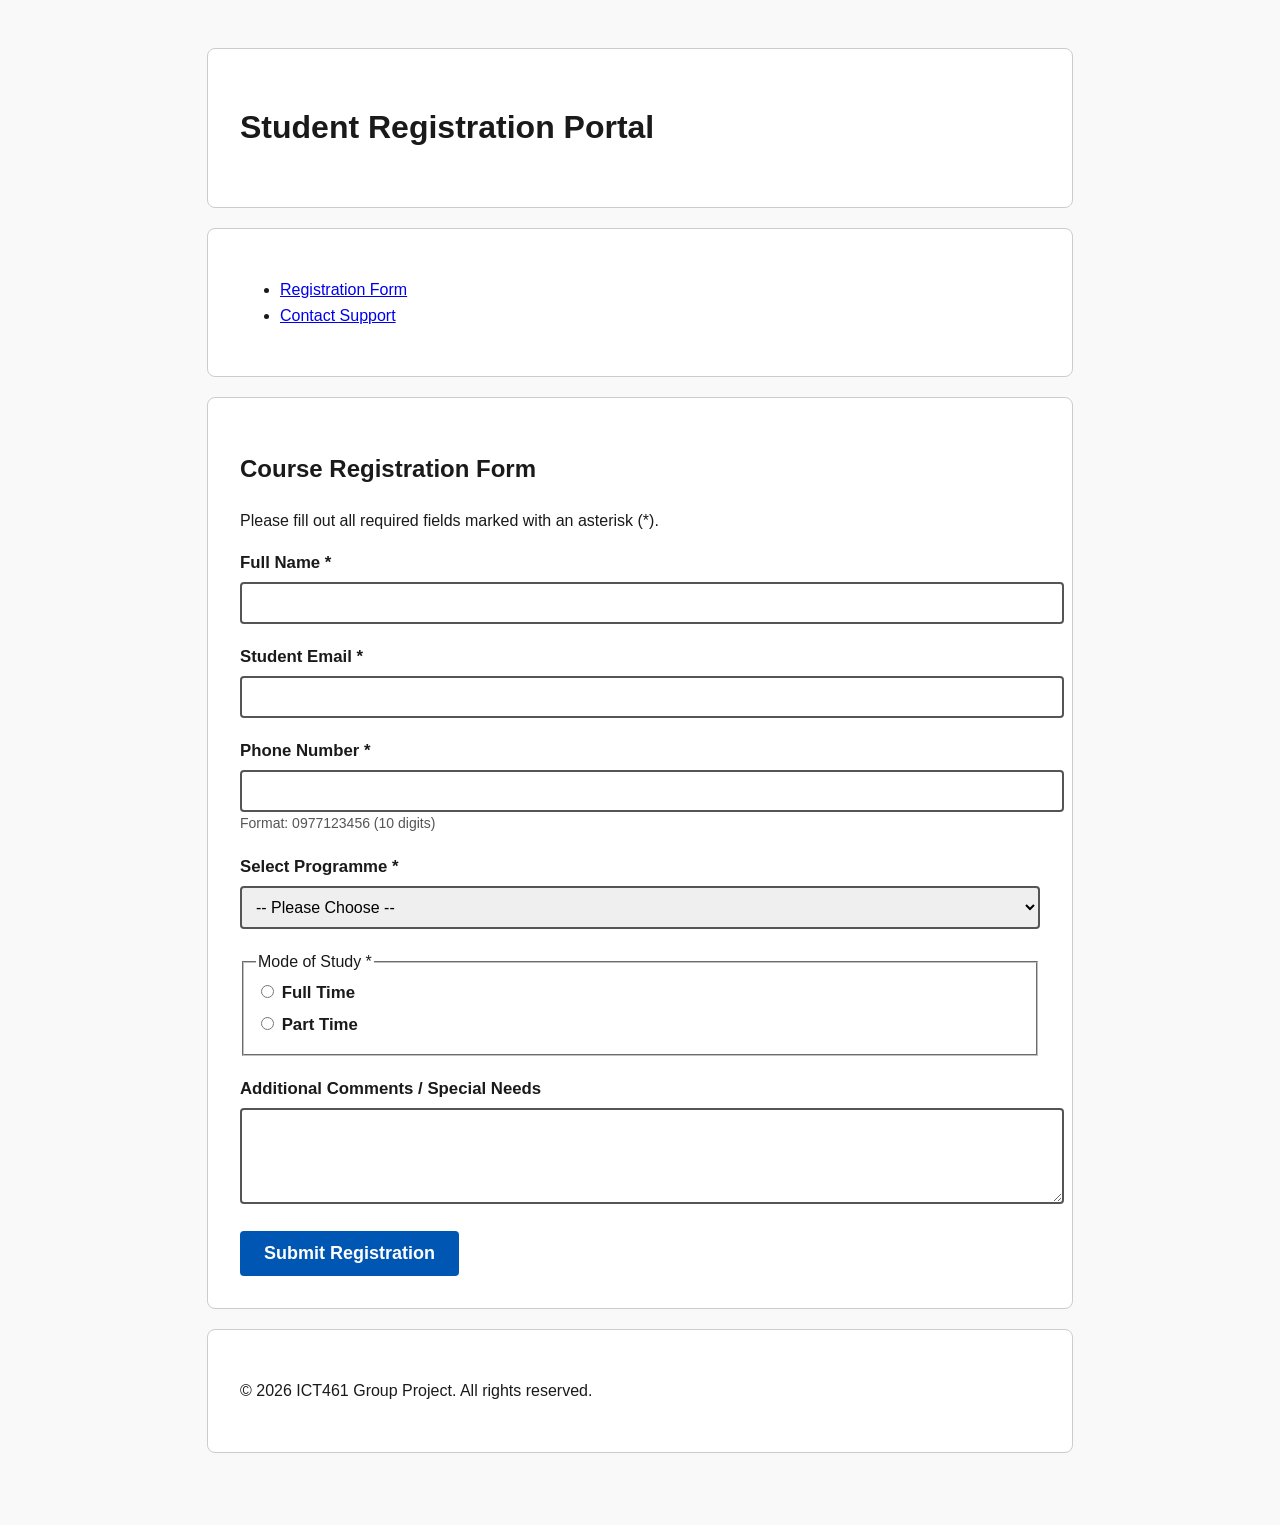
<file: index.html>
<!DOCTYPE html>
<html lang="en">
<head>
    <meta charset="UTF-8">
    <meta name="viewport" content="width=device-width, initial-scale=1.0">
    <title>ICT461 Accessible Interface</title>
    <link rel="stylesheet" href="style.css">
</head>
<body>

    <!-- TASK 1: Semantic Landmarks -->
    <header>
        <h1>Student Registration Portal</h1>
    </header>

    <nav aria-label="Main Navigation">
        <ul>
            <li><a href="#main-content">Registration Form</a></li>
            <li><a href="#footer-info">Contact Support</a></li>
        </ul>
    </nav>

    <main id="main-content">
        <section aria-labelledby="form-heading">
            <h2 id="form-heading">Course Registration Form</h2>
            <p>Please fill out all required fields marked with an asterisk (*).</p>

            <!-- ARIA Live Region for Screen Readers (Task 3) -->
            <div id="form-status" aria-live="polite" class="status-box"></div>

            <form id="regForm" novalidate>

                <!-- Input 1: Text -->
                <div class="form-group">
                    <label for="fullName">Full Name *</label>
                    <input type="text" id="fullName" name="fullName" required
                           autocomplete="name"
                           aria-required="true" aria-describedby="name-error">
                    <span id="name-error" class="error-message" aria-live="polite"></span>
                </div>

                <!-- Input 2: Email -->
                <div class="form-group">
                    <label for="email">Student Email *</label>
                    <input type="email" id="email" name="email" required
                           autocomplete="email"
                           aria-required="true" aria-describedby="email-error">
                    <span id="email-error" class="error-message" aria-live="polite"></span>
                </div>

                <!-- Input 3: Phone (Pattern) -->
                <div class="form-group">
                    <label for="phone">Phone Number *</label>
                    <input type="tel" id="phone" name="phone" required pattern="[0-9]{10}"
                           autocomplete="tel"
                           aria-required="true" aria-describedby="phone-error phone-hint">
                    <span id="phone-hint" class="hint-text">Format: 0977123456 (10 digits)</span>
                    <span id="phone-error" class="error-message" aria-live="polite"></span>
                </div>

                <!-- Input 4: Select -->
                <div class="form-group">
                    <label for="programme">Select Programme *</label>
                    <select id="programme" name="programme" required aria-required="true"
                            aria-describedby="programme-error">
                        <option value="">-- Please Choose --</option>
                        <option value="CS">Computer Science</option>
                        <option value="IT">Information Technology</option>
                        <option value="SE">Software Engineering</option>
                    </select>
                    <span id="programme-error" class="error-message" aria-live="polite"></span>
                </div>

                <!-- Input 5: Radio Group -->
                <fieldset class="form-group">
                    <legend>Mode of Study *</legend>
                    <label><input type="radio" name="mode" value="fulltime" required aria-describedby="mode-error"> Full Time</label>
                    <label><input type="radio" name="mode" value="parttime" aria-describedby="mode-error"> Part Time</label>
                    <span id="mode-error" class="error-message" aria-live="polite"></span>
                </fieldset>

                <!-- Input 6: Textarea -->
                <div class="form-group">
                    <label for="comments">Additional Comments / Special Needs</label>
                    <textarea id="comments" name="comments" rows="4"></textarea>
                </div>

                <button type="submit" id="submitBtn">Submit Registration</button>
            </form>
        </section>
    </main>

    <footer id="footer-info">
        <p>&copy; 2026 ICT461 Group Project. All rights reserved.</p>
    </footer>

    <script src="script.js"></script>
</body>
</html>
</file>
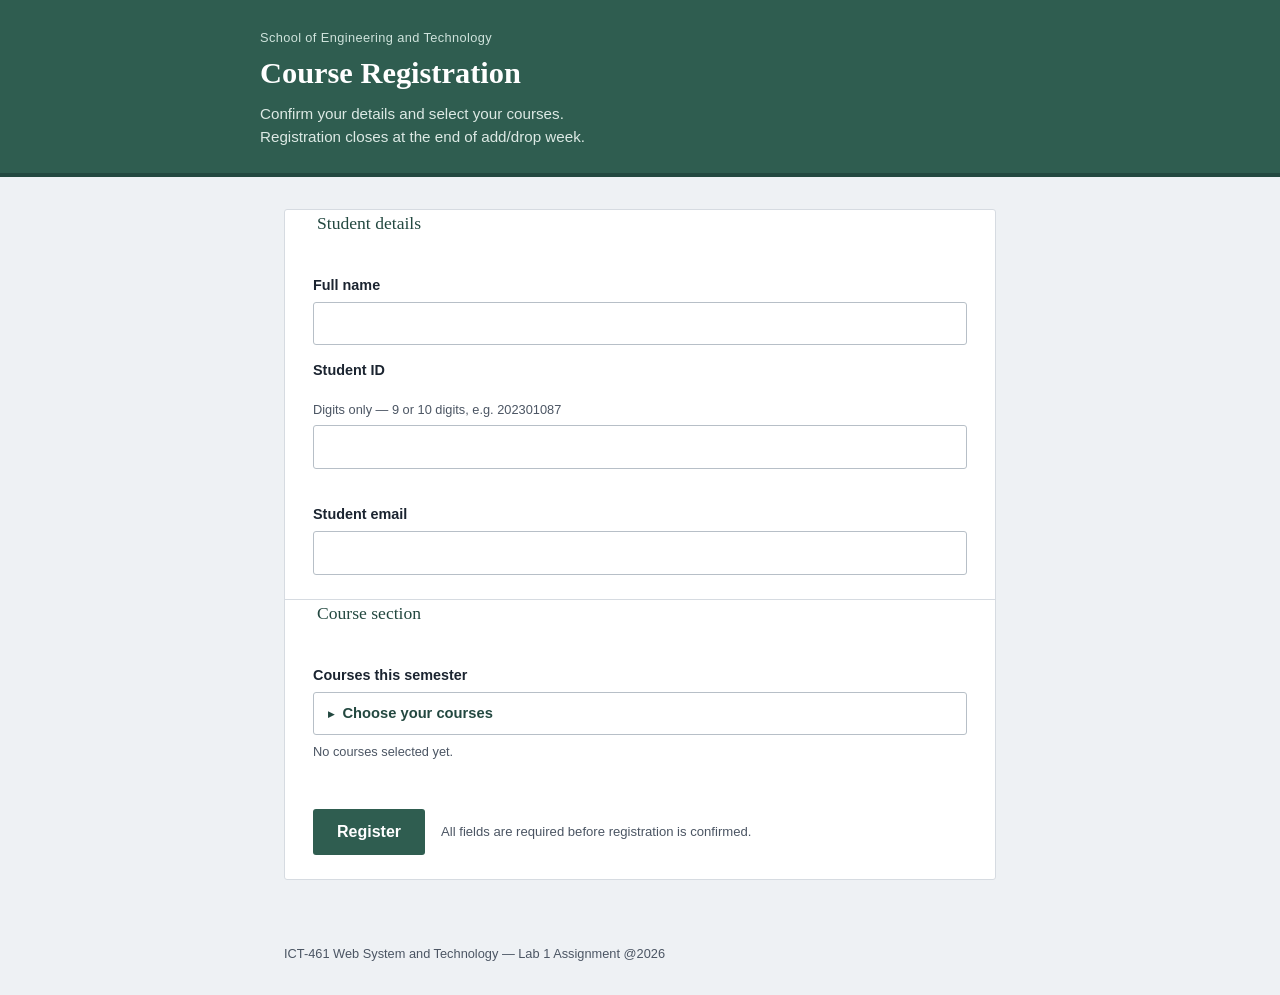
<file: registration-1.html>
<!DOCTYPE html>
<html lang="en">
<head>
<meta charset="UTF-8">
<meta name="viewport" content="width=device-width, initial-scale=1.0">
<title>Course Registration</title>
<style>
  :root {
    --ink: #1b2430;
    --ink-soft: #4b5563;
    --line: #d6dbe1;
    --field-bg: #ffffff;
    --page-bg: #eef1f4;
    --accent: #2f5d50;
    --accent-dark: #234840;
    --error: #a3312a;
    --error-bg: #fbeceb;
    --success-bg: #eaf3ef;
    --radius: 3px;
    --font-serif: "Iowan Old Style", "Palatino Linotype", Georgia, serif;
    --font-sans: "Segoe UI", "Helvetica Neue", Arial, sans-serif;
  }

  * { box-sizing: border-box; }

  body {
    margin: 0;
    background: var(--page-bg);
    color: var(--ink);
    font-family: var(--font-sans);
    line-height: 1.5;
  }

  header.site-header {
    background: var(--accent);
    color: #fff;
    padding: 1.75rem 1.5rem 1.5rem;
    border-bottom: 4px solid var(--accent-dark);
  }

  header.site-header .header-inner {
    max-width: 760px;
    margin: 0 auto;
  }

  header.site-header p.eyebrow {
    margin: 0 0 0.25rem;
    font-size: 0.8rem;
    letter-spacing: 0.03em;
    color: #cfe3dc;
  }

  header.site-header h1 {
    font-family: var(--font-serif);
    margin: 0;
    font-size: 1.9rem;
    font-weight: 600;
  }

  header.site-header p.sub {
    margin: 0.4rem 0 0;
    color: #dce9e4;
    font-size: 0.95rem;
    max-width: 46ch;
  }

  main {
    max-width: 760px;
    margin: 0 auto;
    padding: 2rem 1.5rem 4rem;
  }

  .status-banner {
    display: none;
    padding: 0.9rem 1.1rem;
    border-radius: var(--radius);
    margin-bottom: 1.5rem;
    font-size: 0.95rem;
  }

  .status-banner.show { display: block; }

  .status-banner.success {
    background: var(--success-bg);
    border: 1px solid #9fc3b3;
    color: #1f4437;
  }

  .status-banner.error {
    background: var(--error-bg);
    border: 1px solid #e3a8a3;
    color: var(--error);
  }

  form {
    background: var(--field-bg);
    border: 1px solid var(--line);
    border-radius: var(--radius);
  }

  fieldset {
    border: none;
    border-bottom: 1px solid var(--line);
    padding: 1.5rem 1.75rem;
    margin: 0;
  }

  fieldset:last-of-type { border-bottom: none; }

  legend {
    font-family: var(--font-serif);
    font-size: 1.1rem;
    padding: 0 0.25rem;
    color: var(--accent-dark);
  }

  .field {
    display: flex;
    flex-direction: column;
    margin-top: 1.1rem;
  }

  .field:first-of-type { margin-top: 0.9rem; }

  .field label {
    font-size: 0.9rem;
    font-weight: 600;
    margin-bottom: 0.35rem;
    color: var(--ink);
  }

  .field .hint {
    font-size: 0.8rem;
    color: var(--ink-soft);
    margin-bottom: 0.4rem;
  }

  input, select {
    font: inherit;
    padding: 0.55rem 0.7rem;
    border: 1px solid #b7bfc7;
    border-radius: var(--radius);
    background: #fff;
    color: var(--ink);
  }

  input:focus-visible, select:focus-visible, button:focus-visible {
    outline: 3px solid #9cc2b6;
    outline-offset: 1px;
    border-color: var(--accent);
  }

  .field[data-invalid="true"] input,
  .field[data-invalid="true"] select {
    border-color: var(--error);
    background: var(--error-bg);
  }

  .error-msg {
    display: none;
    color: var(--error);
    font-size: 0.82rem;
    margin-top: 0.35rem;
  }

  .field[data-invalid="true"] .error-msg { display: block; }

  .course-picker {
    border: 1px solid #b7bfc7;
    border-radius: var(--radius);
    background: #fff;
  }

  .course-picker summary {
    cursor: pointer;
    list-style: none;
    padding: 0.6rem 0.9rem;
    font-weight: 600;
    font-size: 0.92rem;
    color: var(--accent-dark);
    display: flex;
    align-items: center;
    gap: 0.5rem;
  }

  .course-picker summary::before {
    content: "▸";
    font-size: 0.75rem;
    transition: transform 0.15s ease;
  }

  .course-picker[open] summary::before {
    transform: rotate(90deg);
  }

  .course-picker summary::-webkit-details-marker { display: none; }

  .course-picker summary:focus-visible {
    outline: 3px solid #9cc2b6;
    outline-offset: -2px;
  }

  .checkbox-group {
    display: flex;
    flex-direction: column;
    gap: 0.15rem;
    padding: 0.3rem 0.5rem 0.7rem;
    border-top: 1px solid var(--line);
  }

  .checkbox-item {
    display: flex;
    align-items: center;
    gap: 0.6rem;
    font-size: 0.92rem;
    font-weight: 400;
    color: var(--ink);
    padding: 0.5rem 0.4rem;
    border-radius: var(--radius);
    cursor: pointer;
  }

  .checkbox-item:hover { background: #f2f5f3; }

  .checkbox-item input[type="checkbox"] {
    position: absolute;
    opacity: 0;
    width: 1px;
    height: 1px;
  }

  .checkbox-item .box {
    flex: none;
    width: 1.15rem;
    height: 1.15rem;
    border: 1.5px solid #9aa5ae;
    border-radius: 3px;
    display: flex;
    align-items: center;
    justify-content: center;
    background: #fff;
  }

  .checkbox-item .box::after {
    content: "✔";
    font-size: 0.75rem;
    color: #fff;
    opacity: 0;
  }

  .checkbox-item input[type="checkbox"]:checked + .box {
    background: var(--accent);
    border-color: var(--accent);
  }

  .checkbox-item input[type="checkbox"]:checked + .box::after {
    opacity: 1;
  }

  .checkbox-item input[type="checkbox"]:focus-visible + .box {
    outline: 3px solid #9cc2b6;
    outline-offset: 1px;
  }

  .picker-summary {
    font-size: 0.8rem;
    color: var(--ink-soft);
    margin: 0.4rem 0 0;
  }

  .field[data-invalid="true"] .course-picker {
    border-color: var(--error);
    background: var(--error-bg);
  }

  .row-two {
    display: grid;
    grid-template-columns: 1fr;
    gap: 1.1rem;
  }

  .actions {
    padding: 1.5rem 1.75rem;
    display: flex;
    align-items: center;
    gap: 1rem;
  }

  button {
    font: inherit;
    font-weight: 600;
    background: var(--accent);
    color: #fff;
    border: none;
    padding: 0.7rem 1.5rem;
    border-radius: var(--radius);
    cursor: pointer;
  }

  button:hover { background: var(--accent-dark); }

  .actions p {
    margin: 0;
    font-size: 0.82rem;
    color: var(--ink-soft);
  }

  footer.site-footer {
    max-width: 760px;
    margin: 0 auto;
    padding: 0 1.5rem 2rem;
    font-size: 0.8rem;
    color: var(--ink-soft);
  }

  @media (max-width: 560px) {
    .row-two { grid-template-columns: 1fr; }
    header.site-header h1 { font-size: 1.55rem; }
    fieldset { padding: 1.25rem 1.1rem; }
    .actions { padding: 1.25rem 1.1rem; flex-direction: column; align-items: stretch; }
  }
</style>
</head>
<body>

<header class="site-header">
  <div class="header-inner">
    <p class="eyebrow">School of Engineering and Technology</p>
    <h1>Course Registration</h1>
    <p class="sub">Confirm your details and select your courses. Registration closes at the end of add/drop week.</p>
  </div>
</header>

<main>
  <div id="statusBanner" class="status-banner" role="status" aria-live="polite"></div>

  <form id="regForm" novalidate>
    <fieldset>
      <legend>Student details</legend>

      <div class="field" id="field-name">
        <label for="fullName">Full name</label>
        <input type="text" id="fullName" name="fullName" autocomplete="name" required>
        <p class="error-msg">Enter your full name as it appears on your student record.</p>
      </div>

      <div class="row-two">
        <div class="field" id="field-studentId">
          <label for="studentId">Student ID</label>
          <p class="hint">Digits only — 9 or 10 digits, e.g. 202301087</p>
          <input type="text" id="studentId" name="studentId" inputmode="numeric" autocomplete="off" required>
          <p class="error-msg">Student ID must be 9 or 10 digits, numbers only.</p>
        </div>

        <div class="field" id="field-email">
          <label for="email">Student email</label>
          <input type="email" id="email" name="email" autocomplete="email" required>
          <p class="error-msg">Enter a valid email address.</p>
        </div>
      </div>
    </fieldset>

    <fieldset>
      <legend>Course section</legend>

      <div class="field" id="field-courses">
        <label id="coursesLabel">Courses this semester</label>
        <details class="course-picker">
          <summary>Choose your courses</summary>
          <div class="checkbox-group" role="group" aria-labelledby="coursesLabel">
            <label class="checkbox-item">
              <input type="checkbox" name="courses" value="ICT-411">
              <span class="box" aria-hidden="true"></span> ICT-411 — Cloud computing
            </label>
            <label class="checkbox-item">
              <input type="checkbox" name="courses" value="BIO-111">
              <span class="box" aria-hidden="true"></span> BIO-111 — Biology
            </label>
            <label class="checkbox-item">
              <input type="checkbox" name="courses" value="ICT-461">
              <span class="box" aria-hidden="true"></span> ICT-461 — Web Systems and Technology
            </label>
            <label class="checkbox-item">
              <input type="checkbox" name="courses" value="ICT-361">
              <span class="box" aria-hidden="true"></span> ICT-361 — Mobile Application Development
            </label>
            <label class="checkbox-item">
              <input type="checkbox" name="courses" value="ICT-332">
              <span class="box" aria-hidden="true"></span> ICT-332 — Generative AI and LLMs
            </label>
            <label class="checkbox-item">
              <input type="checkbox" name="courses" value="ICT-202">
              <span class="box" aria-hidden="true"></span> ICT-202 — Data Structures II
            </label>
          </div>
        </details>
        <p class="picker-summary" id="pickerSummary">No courses selected yet.</p>
        <p class="error-msg">Select at least one course.</p>
      </div>

    </fieldset>

    <div class="actions">
      <button type="submit">Register</button>
      <p>All fields are required before registration is confirmed.</p>
    </div>
  </form>
</main>

<footer class="site-footer">
  ICT-461 Web System and Technology — Lab 1 Assignment @2026
</footer>

<script>
(function () {
  const form = document.getElementById('regForm');
  const banner = document.getElementById('statusBanner');

  const validators = {
    fullName: value => value.trim().length >= 3,
    studentId: value => /^\d{9,10}$/.test(value.trim()),
    email: value => /^[^\s@]+@[^\s@]+\.[^\s@]+$/.test(value.trim()),
    courses: () => document.querySelectorAll('input[name="courses"]:checked').length > 0
  };

  const fieldIds = {
    fullName: 'field-name',
    studentId: 'field-studentId',
    email: 'field-email',
    courses: 'field-courses'
  };

  function setFieldState(field, isValid) {
    field.setAttribute('data-invalid', isValid ? 'false' : 'true');
    const input = field.querySelector('input, select');
    if (input) input.setAttribute('aria-invalid', isValid ? 'false' : 'true');
  }

  function validateField(name) {
    const field = document.getElementById(fieldIds[name]);
    const isValid = name === 'courses'
      ? validators.courses()
      : validators[name](form.elements[name].value);
    setFieldState(field, isValid);
    return isValid;
  }

  const pickerSummary = document.getElementById('pickerSummary');
  function updatePickerSummary() {
    const checked = Array.from(document.querySelectorAll('input[name="courses"]:checked'))
      .map(box => box.value);
    pickerSummary.textContent = checked.length === 0
      ? 'No courses selected yet.'
      : 'Selected: ' + checked.join(', ');
  }

  // Validate a field as soon as the user leaves it (keyboard tab or click)
  ['fullName', 'studentId', 'email'].forEach(name => {
    form.elements[name].addEventListener('blur', () => validateField(name));
  });
  document.querySelectorAll('input[name="courses"]').forEach(box => {
    box.addEventListener('change', () => {
      validateField('courses');
      updatePickerSummary();
    });
  });

  form.addEventListener('submit', function (e) {
    e.preventDefault();
    const results = Object.keys(validators).map(validateField);
    const allValid = results.every(Boolean);

    banner.classList.remove('success', 'error');
    if (allValid) {
      const registeredCourses = Array.from(document.querySelectorAll('input[name="courses"]:checked'))
        .map(box => box.value);
      banner.textContent = 'Course' + (registeredCourses.length > 1 ? 's have' : ' has') +
        ' been registered: ' + registeredCourses.join(', ') + '.';
      banner.classList.add('success', 'show');
      form.reset();
      document.querySelectorAll('.field').forEach(f => f.setAttribute('data-invalid', 'false'));
      updatePickerSummary();
      document.querySelector('.course-picker').open = false;
    } else {
      banner.textContent = 'Registration could not be completed. Please correct the highlighted fields below.';
      banner.classList.add('error', 'show');
      const firstInvalidField = form.querySelector('.field[data-invalid="true"]');
      if (firstInvalidField) {
        const details = firstInvalidField.querySelector('details');
        if (details) details.open = true;
        const firstInvalid = firstInvalidField.querySelector('input, select');
        if (firstInvalid) firstInvalid.focus();
      }
    }
  });
})();
</script>

</body>
</html>
</file>
<file: style.css>
/* Base styles with high contrast */
body {
    font-family: Arial, sans-serif;
    color: #1a1a1a; /* Very dark grey for 4.5:1 contrast on white */
    background-color: #f9f9f9;
    line-height: 1.6;
    padding: 20px;
}

header, nav, main, footer {
    max-width: 800px;
    margin: 0 auto;
    background: #ffffff;
    padding: 20px;
    margin-bottom: 20px;
    border-radius: 8px;
    border: 1px solid #ccc;
}

/* TASK 2: Visible Focus Indicators (Never use outline: none) */
*:focus-visible {
    outline: 3px solid #0056b3; /* High contrast blue */
    outline-offset: 2px;
}

.form-group {
    margin-bottom: 20px;
}

label {
    display: block;
    font-weight: bold;
    margin-bottom: 5px;
}

input[type="text"],
input[type="email"],
input[type="tel"],
select,
textarea {
    width: 100%;
    padding: 10px;
    border: 2px solid #555; /* High contrast border */
    border-radius: 4px;
    font-size: 16px;
}

/* Error States */
.error-message {
    color: #d11111; /* High contrast red */
    font-weight: bold;
    display: block;
    margin-top: 5px;
    font-size: 14px;
}

input[aria-invalid="true"],
select[aria-invalid="true"] {
    border-color: #d11111;
    background-color: #fff5f5;
}

fieldset.invalid {
    border-color: #d11111;
}

.hint-text {
    display: block;
    font-size: 14px;
    color: #555;
    margin-bottom: 5px;
}

button {
    background-color: #0056b3;
    color: white;
    padding: 12px 24px;
    border: none;
    border-radius: 4px;
    font-size: 18px;
    cursor: pointer;
    font-weight: bold;
}

button:hover {
    background-color: #003d82;
}

.status-box {
    padding: 15px;
    margin-bottom: 20px;
    border-radius: 4px;
    font-weight: bold;
    display: none;
}

.status-box.success {
    display: block;
    background-color: #d4edda;
    color: #155724;
    border: 2px solid #155724;
}

.status-box.error {
    display: block;
    background-color: #f8d7da;
    color: #721c24;
    border: 2px solid #721c24;
}

/* TASK: Responsive layout — single column under 600px (phones),
   centered card with breathing room at 600px and above (tablets/desktops) */
@media (min-width: 600px) {
    body {
        padding: 40px 20px;
    }

    header, nav, main, footer {
        padding: 32px;
    }

    .form-group label {
        font-size: 1.05rem;
    }
}
</file>
